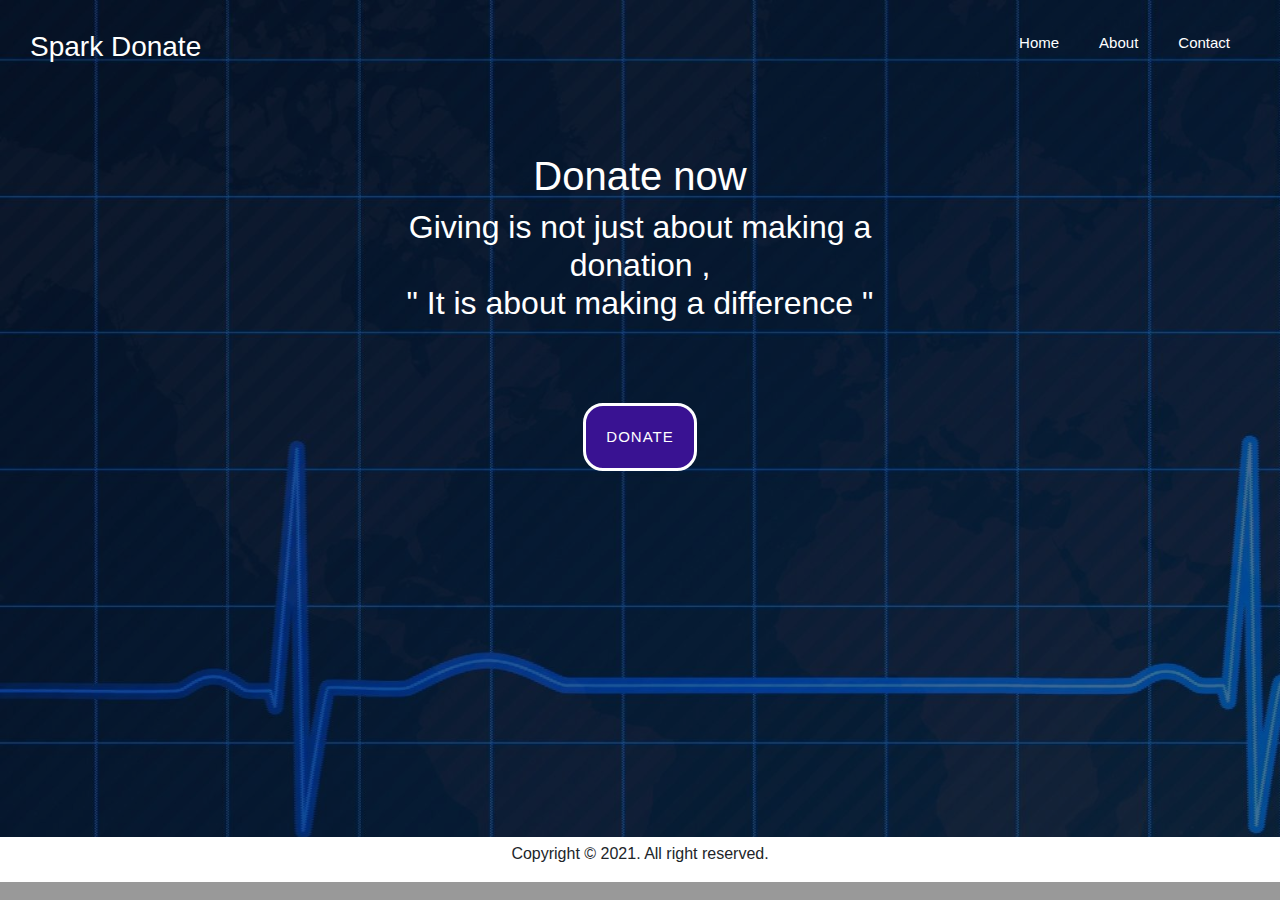
<file: index.html>
<!DOCTYPE html>
<html lang="en">
<head>
  <meta charset="UTF-8">
  <meta http-equiv="X-UA-Compatible" content="IE=edge">
  <meta name="viewport" content="width=device-width, initial-scale=1.0">
  
  <link rel="stylesheet" href="https://maxcdn.bootstrapcdn.com/bootstrap/4.0.0/css/bootstrap.min.css" integrity="sha384-Gn5384xqQ1aoWXA+058RXPxPg6fy4IWvTNh0E263XmFcJlSAwiGgFAW/dAiS6JXm" crossorigin="anonymous">
  <link rel="stylesheet" type="text/css" href="style.css">
  <title>Spark Donate</title>
</head>


<body class="background">
  <div class="content">

    <nav class="navbar">
      <div class="white"><h3>Spark Donate</h3></div>
      <ul class="nav-list">
        <li><a href="index.html">Home</a></li>
        <li><a href="about.html">About</a></li>
        <li><a href="contact.html">Contact</a></li>
      </ul>
    </nav>

    <div class="container white">
      <h1>Donate now</h1>
      <h2>Giving is not just about making a donation ,<br>" It is about making a difference "</h2>
      <br><br><br>
      <a href="donate.html"><button  class="btn"> DONATE </button></a>
     </div>

</div>

<footer>
  <p>Copyright &copy 2021. All right reserved.</p>
</footer>

</body>
</html>
</file>
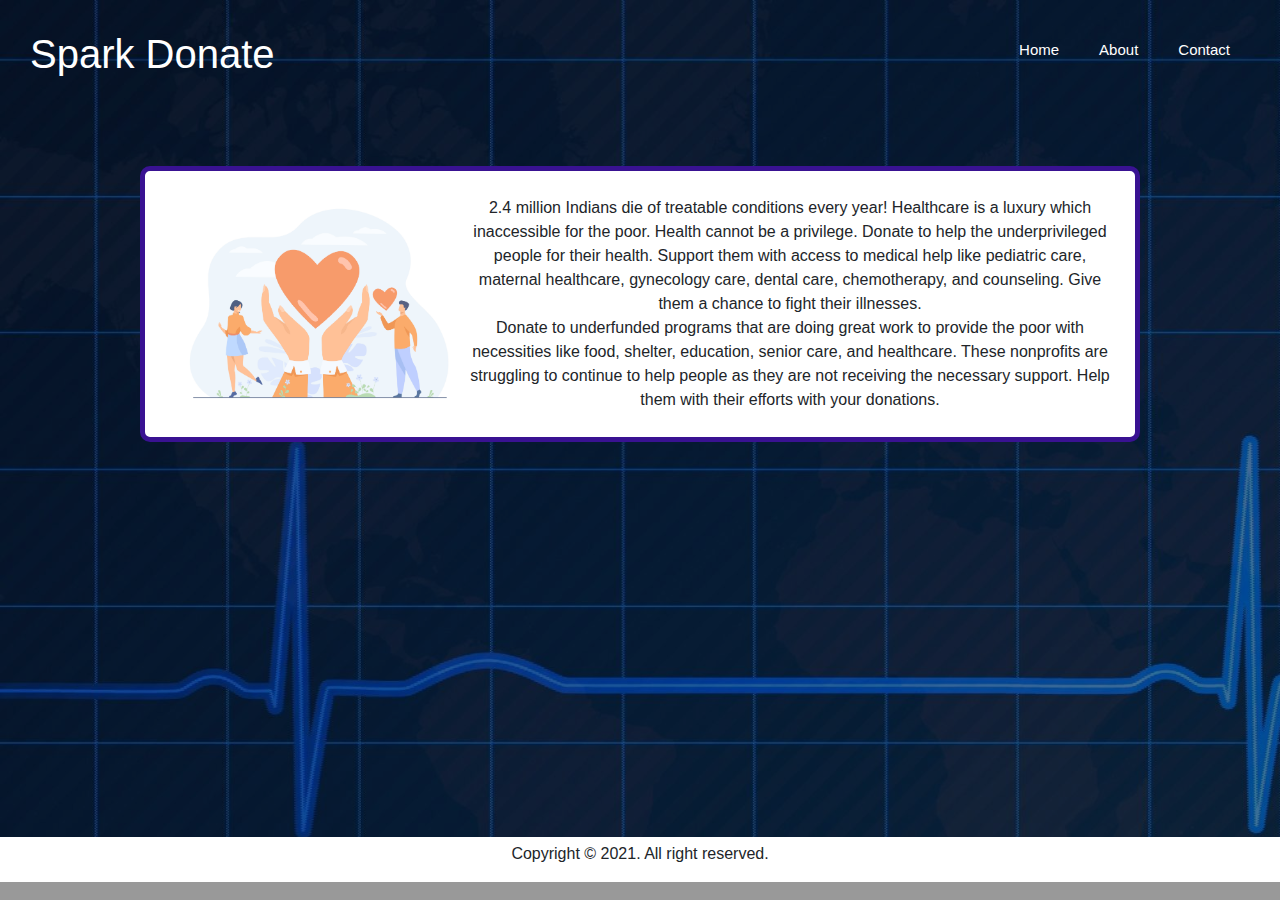
<file: about.html>
<!DOCTYPE html>
<html lang="en">
<head>
  <meta charset="UTF-8">
  <meta http-equiv="X-UA-Compatible" content="IE=edge">
  <meta name="viewport" content="width=device-width, initial-scale=1.0">
  
  <link rel="stylesheet" href="https://maxcdn.bootstrapcdn.com/bootstrap/4.0.0/css/bootstrap.min.css" integrity="sha384-Gn5384xqQ1aoWXA+058RXPxPg6fy4IWvTNh0E263XmFcJlSAwiGgFAW/dAiS6JXm" crossorigin="anonymous">
  <link rel="stylesheet" type="text/css" href="style.css">
  <title>Spark Donate</title>
</head>


<body class="background">
  <div class="content">


    <nav class="navbar">
      <div class="white"><h1>Spark Donate</h1></div>
      <ul class="nav-list">
        <li><a href="index.html">Home</a></li>
        <li><a href="about.html">About</a></li>
        <li><a href="contact.html">Contact</a></li>
      </ul>
    </nav>
  
 <div class="container2 donate about">

  <img src="Donation.jpg" alt="">
  2.4 million Indians die of treatable conditions every year! Healthcare is a luxury which inaccessible for the poor. Health cannot be a privilege. Donate to help the underprivileged people for their health. Support them with access to medical help like pediatric care, maternal healthcare, gynecology care, dental care, chemotherapy, and counseling. Give them a chance to fight their illnesses.
  <br>
  Donate to underfunded programs that are doing great work to provide the poor with necessities like food, shelter, education, senior care, and healthcare. These nonprofits are struggling to continue to help people as they are not receiving the necessary support. Help them with their efforts with your donations.
  
  </div>

</div>

<footer>
  <p>Copyright &copy 2021. All right reserved.</p>
</footer>

</body>
</html>
</file>
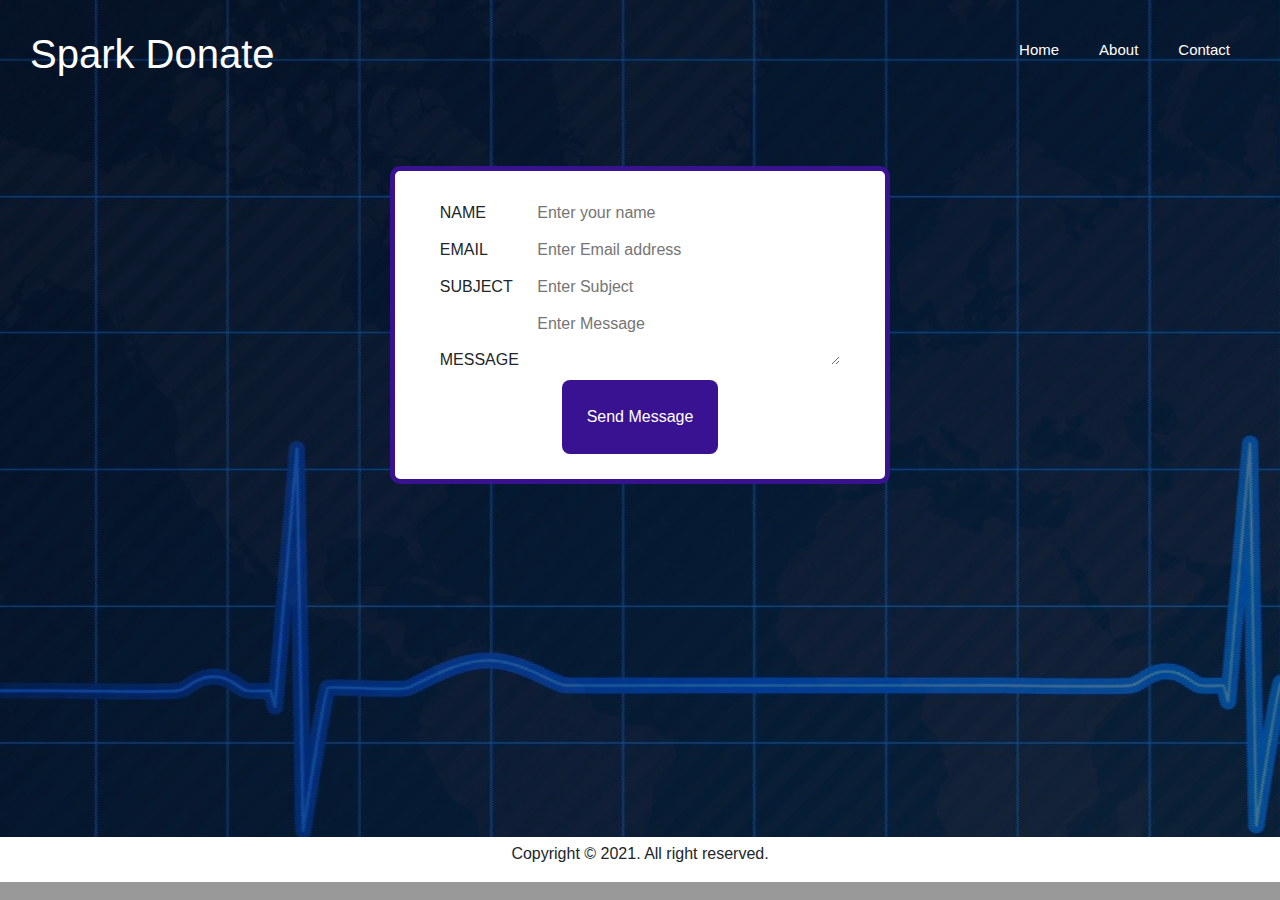
<file: contact.html>
<!DOCTYPE html>
<html lang="en">
<head>
  <meta charset="UTF-8">
  <meta http-equiv="X-UA-Compatible" content="IE=edge">
  <meta name="viewport" content="width=device-width, initial-scale=1.0">
  
  <link rel="stylesheet" href="https://maxcdn.bootstrapcdn.com/bootstrap/4.0.0/css/bootstrap.min.css" integrity="sha384-Gn5384xqQ1aoWXA+058RXPxPg6fy4IWvTNh0E263XmFcJlSAwiGgFAW/dAiS6JXm" crossorigin="anonymous">
  <link rel="stylesheet" type="text/css" href="style.css">
  <title>Spark Donate</title>
</head>


<body class="background">

  <script>
    function validation()
    {
     var name=document.getElementById("name").value;
     var email=document.getElementById("email").value;
     var subject=document.getElementById("subject").value;
     var message=document.getElementById("message").value;
     
     if(name=="")
     {
       alert("Please Enter Name");
     }
     else if(email=="")
     {
       alert("Please Enter Email Id");
     }
     else if(subject=="")
     {
       alert("Please Enter subject");
     }
     else if(message=="")
     {
       alert("Please Write Message");
     }
     else 
     {
       alert("Message Send Successfully");
     }
    }
  </script>

<div class="content">

    <nav class="navbar">
      <div class="white"><h1>Spark Donate</h1></div>
      <ul class="nav-list">
        <li><a href="index.html">Home</a></li>
        <li><a href="about.html">About</a></li>
        <li><a href="contact.html">Contact</a></li>
      </ul>
    </nav>

  <form>
    <div class="container donate">
    <label for="name">NAME</label>
    <input type="text" id="name" name="name" placeholder="Enter your name">
    
    <label for="name">EMAIL</label>
    <input type="email" id="email" name="email" placeholder="Enter Email address">
     
    <label for="name">SUBJECT</label>
    <input type="text" id="subject" name="subject" placeholder="Enter Subject">
    
    <label for="name">MESSAGE</label>
    <textarea name="message" id="message" rows="2" placeholder="Enter Message"></textarea>

      
    <button type="submit" value="submit" class="btn2" onclick="validation()" >Send Message</button>

    </div>

  </form>

</div>

 <footer>
  <p>Copyright &copy 2021. All right reserved.</p>
</footer>

</body>
</html>
</file>
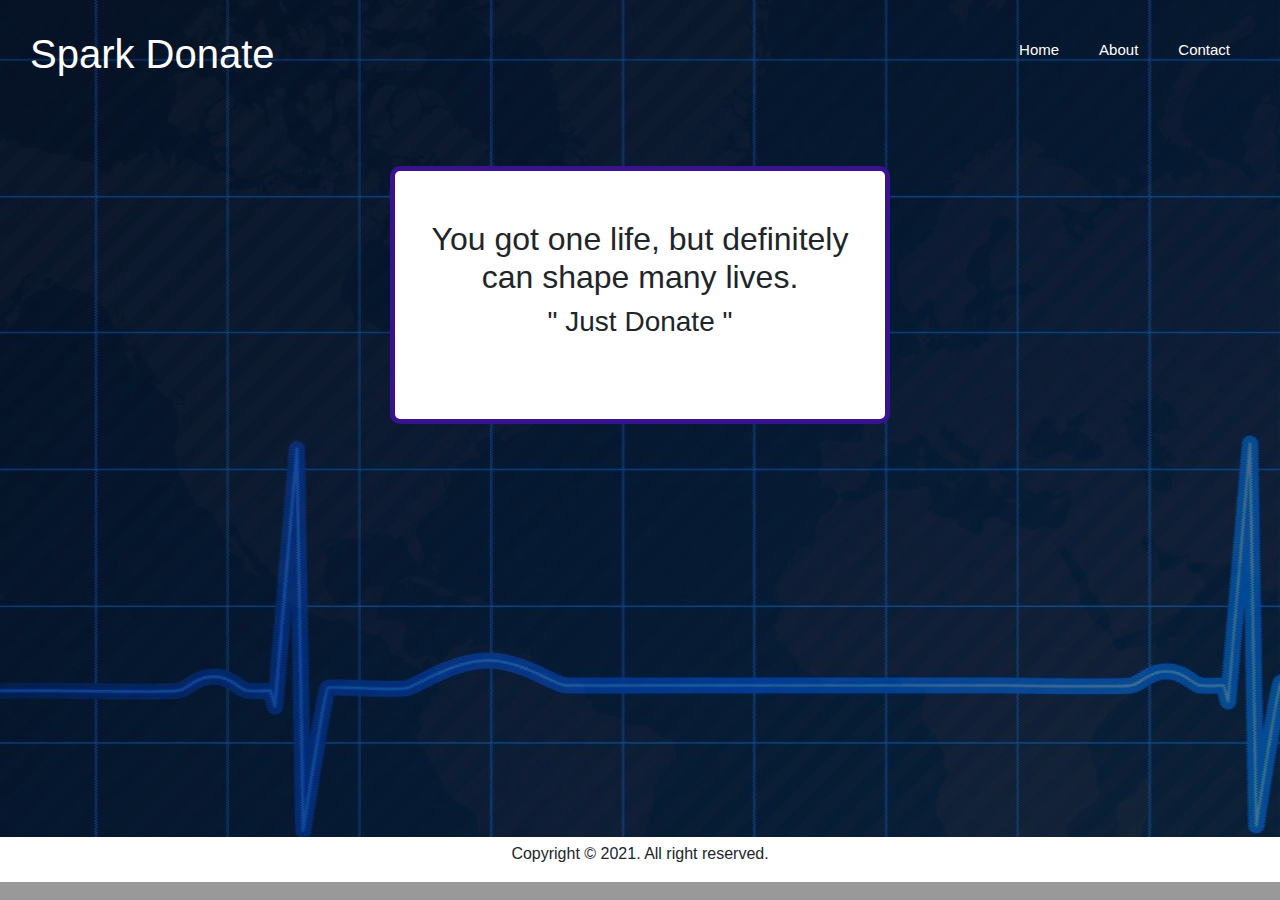
<file: donate.html>
<!DOCTYPE html>
<html lang="en">
<head>
  <meta charset="UTF-8">
  <meta http-equiv="X-UA-Compatible" content="IE=edge">
  <meta name="viewport" content="width=device-width, initial-scale=1.0">
  
  <link rel="stylesheet" href="https://maxcdn.bootstrapcdn.com/bootstrap/4.0.0/css/bootstrap.min.css" integrity="sha384-Gn5384xqQ1aoWXA+058RXPxPg6fy4IWvTNh0E263XmFcJlSAwiGgFAW/dAiS6JXm" crossorigin="anonymous">
  <link rel="stylesheet" type="text/css" href="style.css">
  <title>Spark Donate Integration</title>
</head>
<body class="background">
  <div class="content">


    <nav class="navbar">
      <div class="white"><h1>Spark Donate</h1></div>
      <ul class="nav-list">
        <li><a href="index.html">Home</a></li>
        <li><a href="about.html">About</a></li>
        <li><a href="contact.html">Contact</a></li>
      </ul>
    </nav>
  
 <div class="container donate">
   <br>
  <h2>You got one life, but definitely can shape many lives.</h2>
  <h3>" Just Donate "</h3>
  <br><br>
  <form><script src="https://checkout.razorpay.com/v1/payment-button.js" data-payment_button_id="pl_IXlTEhcKtOYniZ" async> </script> </form>
 </div>

</div>

<footer>
  <p>Copyright &copy 2021. All right reserved.</p>
</footer>

</body>
</html>
</file>
<file: style.css>
*{
	padding: 0;
	margin: 0;
	border:0px;
	font-family: Verdana, Geneva, Tahoma, sans-serif ;
}

.white{
	color: white;
}

.navbar{
    display: flex;
	padding:30px;
}

.nav-list{
	display: flex;
	align-items: center;
	justify-content:flex-end;
}

.nav-list li{
	list-style: none;
	padding: 0px 20px;
}

.nav-list li a{
    text-decoration: none;
    color: white;
	font-size: 15px;
}

.nav-list li a:hover{
    color: grey;
}

.container{
	margin-left: auto;
	margin-right: auto;
	margin-top: 50px;
	text-align: center;
	width: 500px;
	
}

.container2{
	margin-left: auto;
	margin-right: auto;
	margin-top: 50px;
	text-align: center;
	width: 1000px;
	
}

.donate{
	padding: 25px;
	background-color: white;
    border: solid #391292 5px;
	border-radius: 10px;
}

label{
    display: inline-block;
    width: 20%;
    text-align:start;
}

input, textarea {
  display: inline-block;
  width: 70%;
  padding: 5px;
  border-radius: 5px;

}

.about{
	display: flex;
}

img{
	width: 300px;	
	opacity: 0.8;
}

.background{
	background:rgba(0, 0, 0, 0.4) url('H.jpg');
	background-size:cover;
	background-repeat: no-repeat;
	background-blend-mode:darken;
}

.content{
	min-height:93vh;
}

.btn{
	border:solid white;
	padding: 20px;
	background:#391292; 
	color:white;
	letter-spacing: 1px;
	font-size: 15px;
	border-radius: 20px;
}

.btn2{
	padding: 25px;
	background-color: #391292;
	color:white;
	border-radius: 8px;
}

button:hover{
	transform: scale(1.1);
}

footer{
	text-align: center;
	background-color: white;
	overflow: hidden;
	padding-top: 5px;
}
</file>
